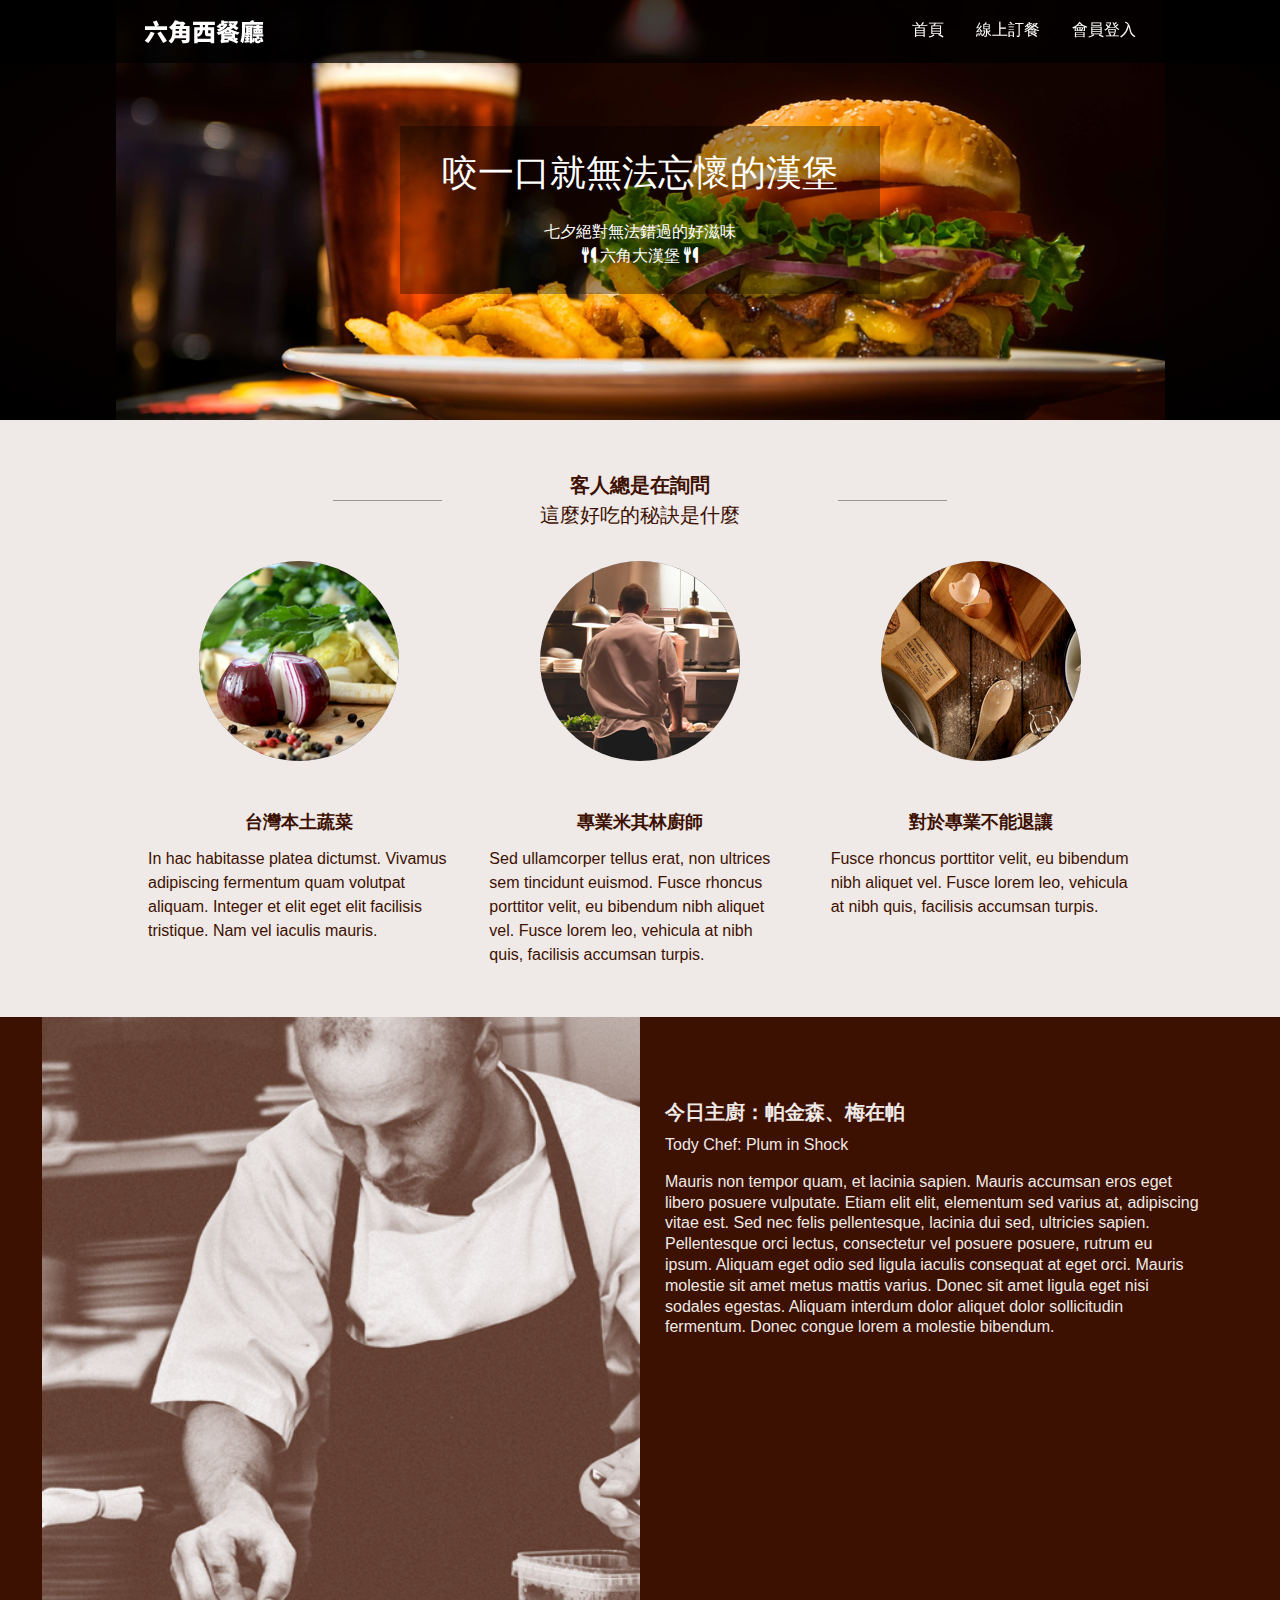
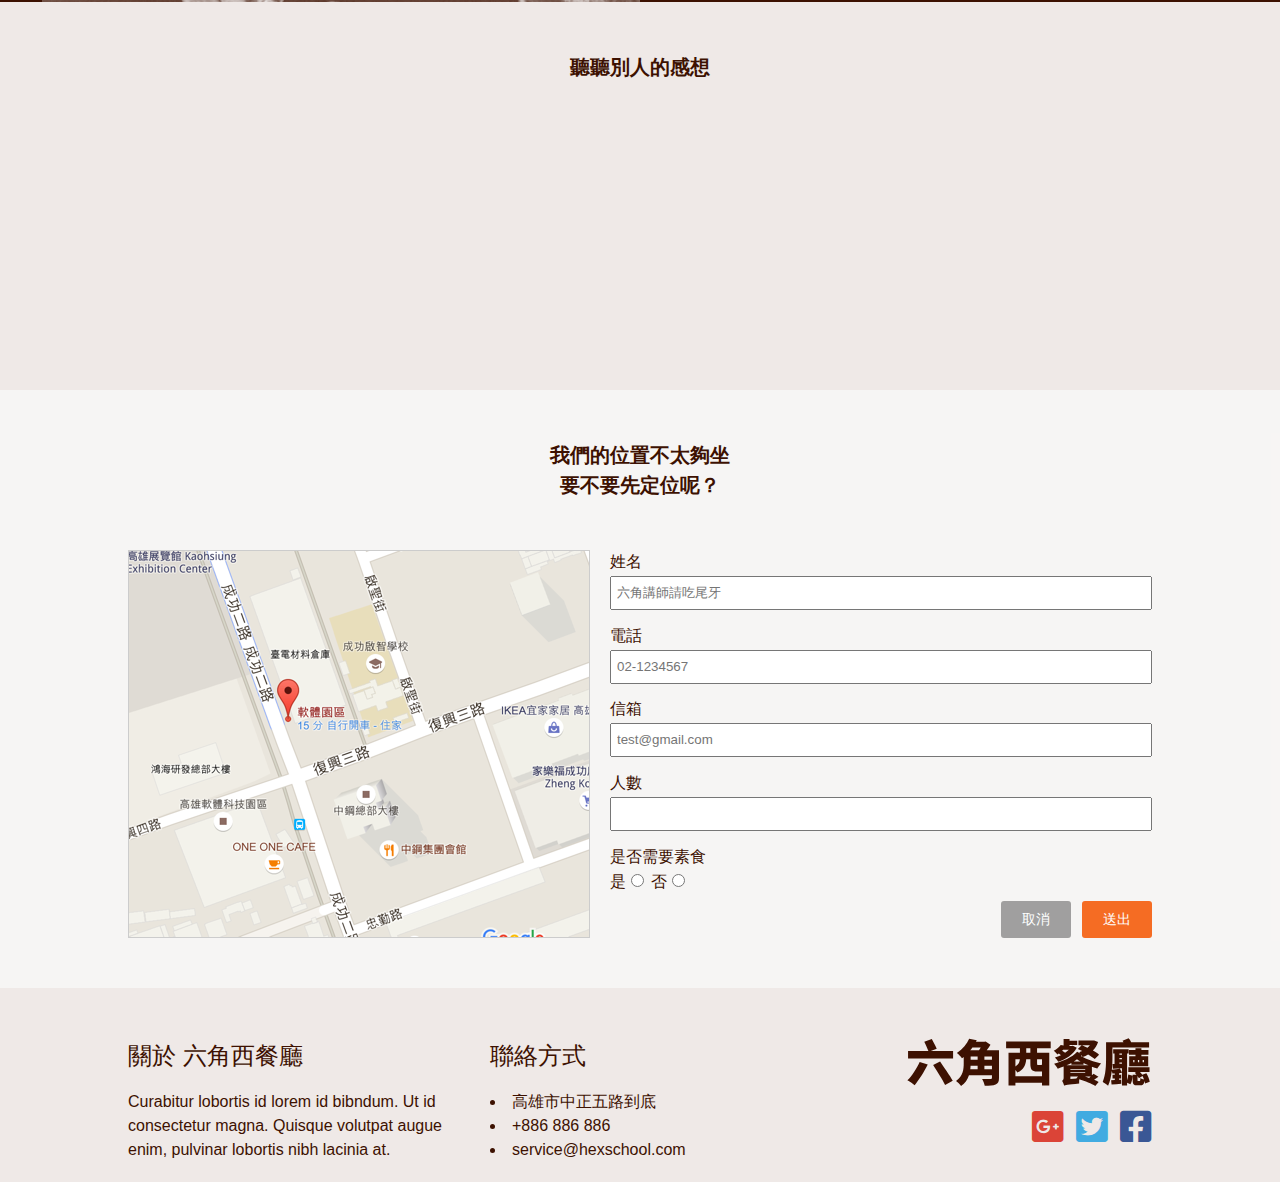
<file: index.html>
<!DOCTYPE html>
<html lang="en">
  <head>
    <meta charset="UTF-8" />
    <meta name="viewport" content="width=device-width, initial-scale=1.0" />
    <title>六角西餐廳</title>
    <link rel="icon" href="/assets/favicon.png" type="image/png" />
    <link
      href="https://cdnjs.cloudflare.com/ajax/libs/font-awesome/6.0.0/css/all.min.css"
      rel="stylesheet"
    />
    <link rel="stylesheet" href="./sass/all.css" />
  </head>

  <body>
    <header>
      <nav>
        <div class="container">
          <h1>
            <a href="index.html"> 六角西餐廳</a>
          </h1>

          <div class="menu">
            <span></span>
          </div>

          <ul class="menu-list">
            <li><a href="./index.html">首頁</a></li>
            <li><a href="./product.html">線上訂餐</a></li>
            <li><a href="./login.html">會員登入</a></li>
          </ul>

          <ul class="navbar">
            <li><a href="./index.html">首頁</a></li>
            <li><a href="./product.html">線上訂餐</a></li>
            <li><a href="./login.html">會員登入</a></li>
          </ul>
        </div>
      </nav>

      <div class="banner">
        <div class="banner-content">
          <h2>咬一口<span>就無法忘懷的漢堡</span></h2>
          <p>
            七夕絕對無法錯過的好滋味 <br /><i class="fa-solid fa-utensils"></i>
            六角大漢堡 <i class="fa-solid fa-utensils"></i>
          </p>
        </div>
      </div>
    </header>

    <main class="index">
      <div class="feature">
        <div class="container">
          <h3>客人總是在詢問<br /><span>這麼好吃的秘訣是什麼</span></h3>
          <ul>
            <li>
              <img src="./assets/feature_1.png" alt="" />
              <h4>台灣本土蔬菜</h4>
              <p>
                In hac habitasse platea dictumst. Vivamus adipiscing fermentum
                quam volutpat aliquam. Integer et elit eget elit facilisis
                tristique. Nam vel iaculis mauris.
              </p>
            </li>
            <li>
              <img src="./assets/feature_2.png" alt="" />
              <h4>專業米其林廚師</h4>
              <p>
                Sed ullamcorper tellus erat, non ultrices sem tincidunt euismod.
                Fusce rhoncus porttitor velit, eu bibendum nibh aliquet vel.
                Fusce lorem leo, vehicula at nibh quis, facilisis accumsan
                turpis.
              </p>
            </li>
            <li>
              <img src="./assets/feature_3.png" alt="" />
              <h4>對於專業不能退讓</h4>
              <p>
                Fusce rhoncus porttitor velit, eu bibendum nibh aliquet vel.
                Fusce lorem leo, vehicula at nibh quis, facilisis accumsan
                turpis.
              </p>
            </li>
          </ul>
        </div>
      </div>

      <div class="main-chef">
        <div class="main-chef-content">
          <img src="./assets/main_chef_brown.png" alt="" />
          <div class="chef-info container">
            <h3>今日主廚：帕金森、梅在帕</h3>
            <p>Tody Chef: Plum in Shock</p>
            <p>
              Mauris non tempor quam, et lacinia sapien. Mauris accumsan eros
              eget libero posuere vulputate. Etiam elit elit, elementum sed
              varius at, adipiscing vitae est. Sed nec felis pellentesque,
              lacinia dui sed, ultricies sapien. Pellentesque orci lectus,
              consectetur vel posuere posuere, rutrum eu ipsum. Aliquam eget
              odio sed ligula iaculis consequat at eget orci. Mauris molestie
              sit amet metus mattis varius. Donec sit amet ligula eget nisi
              sodales egestas. Aliquam interdum dolor aliquet dolor sollicitudin
              fermentum. Donec congue lorem a molestie bibendum.
            </p>
          </div>
        </div>
      </div>
      <div class="feedback">
        <div class="container">
          <h3>聽聽別人的感想</h3>
          <ul class="feedback-content">
            <li>
              <img src="./assets/avatar_1.png" alt="" />
              <div class="recommend">
                <h4>高雄吃一口</h4>
                <p>
                  自從吃了這家餐廳以後，我口水連續流了一個多月都沒停，下次不要再被我遇到，不然我一定連他們桌子都啃下去。
                </p>
                <p>-- 產品經理</p>
              </div>
            </li>
            <li>
              <img src="./assets/avatar_2.png" alt="" />
              <div class="recommend">
                <h4>廟口小霸王</h4>
                <p>
                  自從吃了這家餐廳以後，我口水連續流了一個多月都沒停，下次不要再被我遇到，不然我一定連他們桌子都啃下去。
                </p>
                <p>-- 金身道士</p>
              </div>
            </li>
            <li>
              <img src="./assets/avatar_3.png" alt="" />
              <div class="recommend">
                <h4>春天也來了</h4>
                <p>
                  自從吃了這家餐廳以後，我口水連續流了一個多月都沒停，下次不要再被我遇到，不然我一定連他們桌子都啃下去。
                </p>
                <p>-- 美麗萬分</p>
              </div>
            </li>
          </ul>
        </div>
      </div>
      <div class="reserve">
        <h3>
          我們的位置不太夠坐<br />
          要不要先定位呢？
        </h3>
        <div class="container">
          <div class="reserve-content">
            <img src="./assets/Map.png" alt="map" />
            <form>
              <label for="name">姓名</label>
              <input type="text" id="name" placeholder="六角講師請吃尾牙" />
              <label for="phone">電話</label>
              <input type="tel" id="phone" placeholder="02-1234567" />
              <label for="email">信箱</label>
              <input type="email" id="email" placeholder="test@gmail.com" />
              <label for="number">人數</label>
              <input type="number" id="number" />
              <label>是否需要素食</label>

              <div class="radio">
                <label for="veg-yes">是</label
                ><input type="radio" id="veg-yes" name="veg" required />
                <label for="veg-no">否</label
                ><input type="radio" id="veg-no" name="veg" required />
              </div>

              <div class="form-button">
                <button type="button">取消</button>
                <button type="submit">送出</button>
              </div>
            </form>
          </div>
        </div>
      </div>
    </main>

    <footer>
      <div class="container">
        <div class="footer-content">
          <div class="about">
            <h3>關於 六角西餐廳</h3>
            <p>
              Curabitur lobortis id lorem id bibndum. Ut id consectetur magna.
              Quisque volutpat augue enim, pulvinar lobortis nibh lacinia at.
            </p>
          </div>
          <div class="contact">
            <h3>聯絡方式</h3>
            <ul>
              <li>高雄市中正五路到底</li>
              <li><a href="tel:+886 886 886">+886 886 886</a></li>
              <li>
                <a href="mailto:service@hexschool.com">service@hexschool.com</a>
              </li>
            </ul>
          </div>
        </div>

        <div class="footer-link">
          <a href="index.html" class="logo">六角西餐廳</a>
          <ul>
            <li>
              <a href="#"><i class="fa-brands fa-google-plus-square"></i> </a>
            </li>
            <li>
              <a href="#">
                <i class="fa-brands fa-twitter-square"></i>
              </a>
            </li>
            <li>
              <a href="#"><i class="fa-brands fa-facebook-square"></i></a>
            </li>
          </ul>
        </div>
      </div>
    </footer>

    <script
      src="https://code.jquery.com/jquery-3.7.1.slim.min.js"
      integrity="sha256-kmHvs0B+OpCW5GVHUNjv9rOmY0IvSIRcf7zGUDTDQM8="
      crossorigin="anonymous"
    ></script>
    <script src="./js/app.js"></script>
  </body>
</html>
</file>
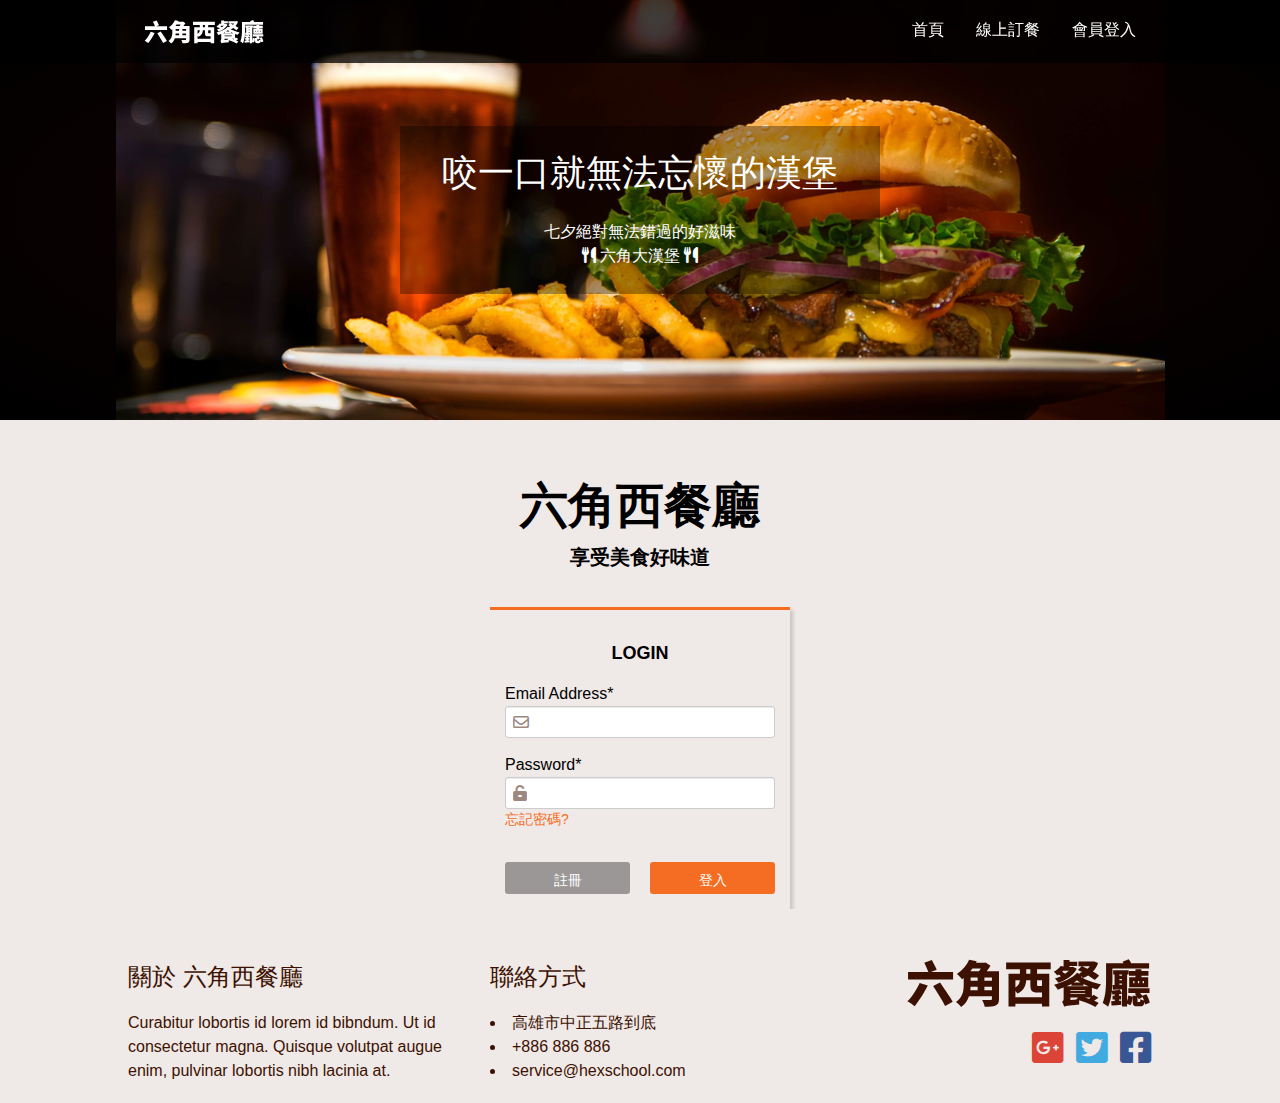
<file: login.html>
<!DOCTYPE html>
<html lang="en">
  <head>
    <meta charset="UTF-8" />
    <meta name="viewport" content="width=device-width, initial-scale=1.0" />
    <title>Document</title>
    <link
      href="https://cdnjs.cloudflare.com/ajax/libs/font-awesome/6.0.0/css/all.min.css"
      rel="stylesheet"
    />
    <link rel="stylesheet" href="./sass/all.css" />
  </head>

  <body>
    <header>
      <nav>
        <div class="container">
          <h1>
            <a href="index.html"> 六角西餐廳</a>
          </h1>

          <div class="menu">
            <span></span>
          </div>

          <ul class="menu-list">
            <li><a href="./index.html">首頁</a></li>
            <li><a href="./product.html">線上訂餐</a></li>
            <li><a href="./login.html">會員登入</a></li>
          </ul>

          <ul class="navbar">
            <li><a href="./index.html">首頁</a></li>
            <li><a href="./product.html">線上訂餐</a></li>
            <li><a href="./login.html">會員登入</a></li>
          </ul>
        </div>
      </nav>

      <div class="banner">
        <div class="banner-content">
          <h2>咬一口<span>就無法忘懷的漢堡</span></h2>
          <p>
            七夕絕對無法錯過的好滋味 <br /><i class="fa-solid fa-utensils"></i>
            六角大漢堡 <i class="fa-solid fa-utensils"></i>
          </p>
        </div>
      </div>
    </header>

    <main class="login">
      <div class="container">
        <h2>六角西餐廳</h2>
        <p>享受美食好味道</p>
        <form>
          <h3>LOGIN</h3>
          <label for="email">Email Address*</label>

          <div class="input-group">
            <input type="email" id="email" /><i
              class="fa-regular fa-envelope"
            ></i>
          </div>

          <label for="password">Password*</label>
          <div class="input-group">
            <input type="password" id="password" /><i
              class="fa-solid fa-unlock-keyhole"
            ></i>
          </div>

          <a href="#">忘記密碼?</a>

          <div class="form-button">
            <button type="button">註冊</button>
            <button type="submit">登入</button>
          </div>
        </form>
      </div>
    </main>

    <footer>
      <div class="container">
        <div class="footer-content">
          <div class="about">
            <h3>關於 六角西餐廳</h3>
            <p>
              Curabitur lobortis id lorem id bibndum. Ut id consectetur magna.
              Quisque volutpat augue enim, pulvinar lobortis nibh lacinia at.
            </p>
          </div>
          <div class="contact">
            <h3>聯絡方式</h3>
            <ul>
              <li>高雄市中正五路到底</li>
              <li><a href="tel:+886 886 886">+886 886 886</a></li>
              <li>
                <a href="mailto:service@hexschool.com">service@hexschool.com</a>
              </li>
            </ul>
          </div>
        </div>

        <div class="footer-link">
          <a href="index.html" class="logo">六角西餐廳</a>
          <ul>
            <li>
              <a href="#"><i class="fa-brands fa-google-plus-square"></i> </a>
            </li>
            <li>
              <a href="#">
                <i class="fa-brands fa-twitter-square"></i>
              </a>
            </li>
            <li>
              <a href="#"><i class="fa-brands fa-facebook-square"></i></a>
            </li>
          </ul>
        </div>
      </div>
    </footer>

    <script
      src="https://code.jquery.com/jquery-3.7.1.slim.min.js"
      integrity="sha256-kmHvs0B+OpCW5GVHUNjv9rOmY0IvSIRcf7zGUDTDQM8="
      crossorigin="anonymous"
    ></script>
    <script src="./js/app.js"></script>
  </body>
</html>
</file>
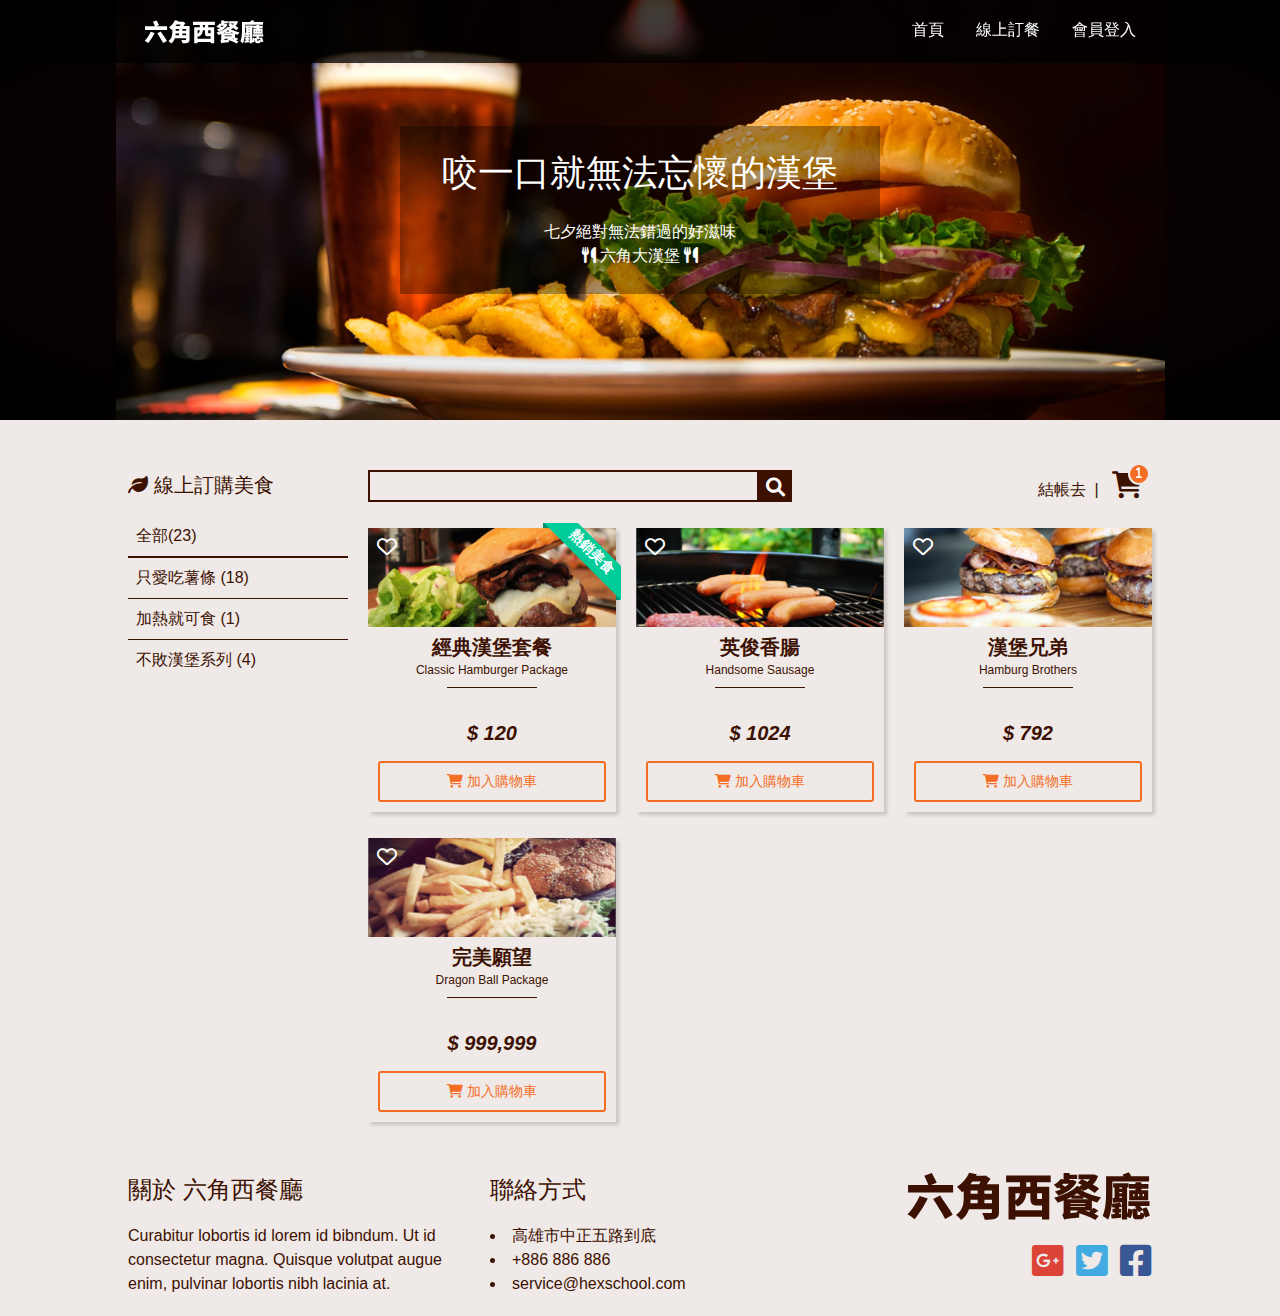
<file: product.html>
<!DOCTYPE html>
<html lang="en">
  <head>
    <meta charset="UTF-8" />
    <meta name="viewport" content="width=device-width, initial-scale=1.0" />
    <title>Document</title>
    <link
      href="https://cdnjs.cloudflare.com/ajax/libs/font-awesome/6.0.0/css/all.min.css"
      rel="stylesheet"
    />
    <link rel="stylesheet" href="./sass/all.css" />
  </head>

  <body>
    <header>
      <nav>
        <div class="container">
          <h1>
            <a href="index.html"> 六角西餐廳</a>
          </h1>

          <div class="menu">
            <span></span>
          </div>

          <ul class="menu-list">
            <li><a href="./index.html">首頁</a></li>
            <li><a href="./product.html">線上訂餐</a></li>
            <li><a href="./login.html">會員登入</a></li>
          </ul>

          <ul class="navbar">
            <li><a href="./index.html">首頁</a></li>
            <li><a href="./product.html">線上訂餐</a></li>
            <li><a href="./login.html">會員登入</a></li>
          </ul>
        </div>
      </nav>

      <div class="banner">
        <div class="banner-content">
          <h2>咬一口<span>就無法忘懷的漢堡</span></h2>
          <p>
            七夕絕對無法錯過的好滋味 <br /><i class="fa-solid fa-utensils"></i>
            六角大漢堡 <i class="fa-solid fa-utensils"></i>
          </p>
        </div>
      </div>
    </header>

    <main class="product">
      <div class="container">
        <div class="product-category">
          <h3><i class="fa-solid fa-leaf"></i> 線上訂購美食</h3>
          <ul>
            <li>全部(23)</li>
            <li>只愛吃薯條 (18)</li>
            <li>加熱就可食 (1)</li>
            <li>不敗漢堡系列 (4)</li>
          </ul>
        </div>

        <div class="product-list">
          <div class="search">
            <div class="search-input-group">
              <input type="text" /><a href="#"
                ><i class="fa-solid fa-magnifying-glass"></i
              ></a>
            </div>

            <p>
              <a href="">結帳去</a> &nbsp;| &nbsp;
              <a href=""><i class="fa-solid fa-cart-shopping"></i></a>
            </p>
          </div>

          <ul class="product-cards">
            <li>
              <div class="ribbon-wrap">
                <span></span>
                <p>熱銷美食</p>
              </div>
              <i class="fa-regular fa-heart like"></i>
              <img src="./assets/product_1.png" alt="" />
              <h4>經典漢堡套餐<br /><span>Classic Hamburger Package</span></h4>
              <p>$ 120</p>
              <button type="button">
                <i class="fa-solid fa-cart-shopping"></i> 加入購物車
              </button>
            </li>

            <li>
              <i class="fa-regular fa-heart like"></i>
              <img src="./assets/product_2.png" alt="" />
              <h4>英俊香腸<br /><span>Handsome Sausage</span></h4>
              <p>$ 1024</p>
              <button type="button">
                <i class="fa-solid fa-cart-shopping"></i> 加入購物車
              </button>
            </li>
            <li>
              <i class="fa-regular fa-heart like"></i>
              <img src="./assets/product_3.png" alt="" />
              <h4>漢堡兄弟<br /><span>Hamburg Brothers</span></h4>
              <p>$ 792</p>
              <button type="button">
                <i class="fa-solid fa-cart-shopping"></i> 加入購物車
              </button>
            </li>
            <li>
              <i class="fa-regular fa-heart like"></i>
              <img src="./assets/product_4.png" alt="" />
              <h4>完美願望<br /><span>Dragon Ball Package</span></h4>
              <p>$ 999,999</p>
              <button type="button">
                <i class="fa-solid fa-cart-shopping"></i> 加入購物車
              </button>
            </li>
          </ul>
        </div>
      </div>
    </main>

    <footer>
      <div class="container">
        <div class="footer-content">
          <div class="about">
            <h3>關於 六角西餐廳</h3>
            <p>
              Curabitur lobortis id lorem id bibndum. Ut id consectetur magna.
              Quisque volutpat augue enim, pulvinar lobortis nibh lacinia at.
            </p>
          </div>
          <div class="contact">
            <h3>聯絡方式</h3>
            <ul>
              <li>高雄市中正五路到底</li>
              <li><a href="tel:+886 886 886">+886 886 886</a></li>
              <li>
                <a href="mailto:service@hexschool.com">service@hexschool.com</a>
              </li>
            </ul>
          </div>
        </div>

        <div class="footer-link">
          <a href="index.html" class="logo">六角西餐廳</a>
          <ul>
            <li>
              <a href="#"><i class="fa-brands fa-google-plus-square"></i> </a>
            </li>
            <li>
              <a href="#">
                <i class="fa-brands fa-twitter-square"></i>
              </a>
            </li>
            <li>
              <a href="#"><i class="fa-brands fa-facebook-square"></i></a>
            </li>
          </ul>
        </div>
      </div>
    </footer>

    <script
      src="https://code.jquery.com/jquery-3.7.1.slim.min.js"
      integrity="sha256-kmHvs0B+OpCW5GVHUNjv9rOmY0IvSIRcf7zGUDTDQM8="
      crossorigin="anonymous"
    ></script>
    <script src="./js/app.js"></script>
  </body>
</html>
</file>
<file: sass/all.css>
@charset "UTF-8";
/* http://meyerweb.com/eric/tools/css/reset/ 
   v2.0 | 20110126
   License: none (public domain)
*/
html,
body,
div,
span,
applet,
object,
iframe,
h1,
h2,
h3,
h4,
h5,
h6,
p,
blockquote,
pre,
a,
abbr,
acronym,
address,
big,
cite,
code,
del,
dfn,
em,
img,
ins,
kbd,
q,
s,
samp,
small,
strike,
strong,
sub,
sup,
tt,
var,
b,
u,
i,
center,
dl,
dt,
dd,
ol,
ul,
li,
fieldset,
form,
label,
legend,
table,
caption,
tbody,
tfoot,
thead,
tr,
th,
td,
article,
aside,
canvas,
details,
embed,
figure,
figcaption,
footer,
header,
hgroup,
menu,
nav,
output,
ruby,
section,
summary,
time,
mark,
audio,
video {
  margin: 0;
  padding: 0;
  border: 0;
  font-size: 100%;
  font-family: 微軟正黑體, Arial, Helvetica, sans-serif;
  vertical-align: baseline;
  font-weight: 500;
}

/* HTML5 display-role reset for older browsers */
article,
aside,
details,
figcaption,
figure,
footer,
header,
hgroup,
menu,
nav,
section {
  display: block;
}

body {
  line-height: 1;
}

ol,
ul {
  list-style: none;
}

blockquote,
q {
  quotes: none;
}

blockquote:before,
blockquote:after,
q:before,
q:after {
  content: "";
  content: none;
}

table {
  border-collapse: collapse;
  border-spacing: 0;
}

* {
  box-sizing: border-box;
  line-height: 1.5;
}

li {
  list-style: none;
}

a {
  text-decoration: none;
}

.container {
  margin: 0 auto;
  max-width: 1024px;
}
@media screen and (max-width: 768px) {
  .container {
    max-width: 540px;
  }
}
@media screen and (max-width: 576px) {
  .container {
    max-width: 301px;
  }
}

nav {
  position: fixed;
  width: 100%;
  top: 0;
  left: 0;
  background-color: rgba(0, 0, 0, 0.75);
  z-index: 10;
}
@media screen and (max-width: 576px) {
  nav {
    padding: 15px;
  }
}
nav .container {
  margin: 0 auto;
  display: flex;
  align-items: center;
  justify-content: space-between;
}
@media screen and (max-width: 576px) {
  nav .container {
    max-width: 100vw;
  }
}
nav .container h1 {
  margin-left: 16px;
  background-image: url("../assets/logo_w(null).svg");
  background-repeat: no-repeat;
}
@media screen and (max-width: 768px) {
  nav .container h1 {
    margin-left: 0;
  }
}
nav .container h1 a {
  width: 120px;
  height: 24px;
  text-indent: 110%;
  white-space: nowrap;
  overflow: hidden;
  display: block;
}
nav .container .menu {
  position: relative;
  display: none;
  width: 25px;
  height: 25px;
}
@media screen and (max-width: 576px) {
  nav .container .menu {
    display: block;
  }
}
nav .container .menu span,
nav .container .menu span::before,
nav .container .menu span::after {
  content: "";
  display: block;
  height: 3px;
  width: 24px;
  background-color: white;
  position: absolute;
  top: 10px;
  right: 0;
}
nav .container .menu span::before {
  top: -10px;
}
nav .container .menu span::after {
  top: 10px;
}
nav .container .menu-list {
  height: 0px;
  z-index: 10;
  width: 100vw;
  position: fixed;
  top: 54px;
  left: 0;
  overflow: hidden;
  transition: height 0.8s ease;
  background: linear-gradient(to bottom, rgba(0, 0, 0, 0.75), rgba(0, 0, 0, 0.9));
}
nav .container .menu-list li {
  height: 80px;
  display: flex;
  justify-content: center;
  align-items: center;
}
nav .container .menu-list a {
  color: white;
  font-size: 18px;
}
nav .container .menu-list.expanded {
  height: 240px;
  border-top: 1px solid white;
}
nav .container .navbar {
  display: flex;
}
@media screen and (max-width: 576px) {
  nav .container .navbar {
    display: none;
  }
}
nav .container .navbar li {
  padding: 18px 16px;
  border-bottom: 3px solid transparent;
}
nav .container .navbar li:hover {
  border-bottom: 3px solid #f56c23;
}
nav .container .navbar li a {
  text-decoration: none;
  font-size: 16px;
  color: white;
}

.banner {
  background: url("../assets/header_desktop.png"), radial-gradient(ellipse, #150303, #000000);
  background-repeat: no-repeat;
  background-position: center center;
  height: 420px;
  display: flex;
  justify-content: center;
  align-items: center;
}
@media screen and (max-width: 576px) {
  .banner {
    background: url("../assets/header_mobile.png");
  }
}
.banner .banner-content {
  padding: 0px 42px;
  background-color: rgba(0, 0, 0, 0.35);
}
.banner h2 {
  text-align: center;
  padding: 20px 0;
  color: white;
  font-size: 36px;
}
@media screen and (max-width: 576px) {
  .banner h2 span {
    display: block;
  }
}
.banner p {
  text-align: center;
  padding-bottom: 26px;
  color: white;
  font-size: 16px;
  line-height: 1.5;
}

footer {
  padding: 50px 0 20px 0;
  background-color: #efe9e7;
  color: #3d1101;
}
footer .container {
  display: flex;
}
@media screen and (max-width: 768px) {
  footer .container {
    flex-direction: column;
  }
}

.footer-content {
  display: flex;
  margin-right: 75px;
}
@media screen and (max-width: 768px) {
  .footer-content {
    flex-direction: column;
    margin-right: 0;
  }
}
.footer-content h3 {
  font-size: 24px;
  margin-bottom: 16px;
}
.footer-content .about {
  flex: 1;
  margin-right: 20px;
}
@media screen and (max-width: 768px) {
  .footer-content .about {
    width: 100%;
  }
}
.footer-content .contact {
  flex: 1;
}
@media screen and (max-width: 768px) {
  .footer-content .contact {
    margin: 30px 0;
  }
}
.footer-content .contact li {
  list-style: disc;
  list-style-position: inside;
}
.footer-content .contact a {
  text-decoration: none;
  color: #3d1101;
}

.footer-link .logo {
  display: block;
  background-image: url("../assets/logo_l@svg.svg");
  background-repeat: no-repeat;
  text-indent: 110%;
  white-space: nowrap;
  overflow: hidden;
  display: block;
  width: 245px;
  height: 49px;
  margin-bottom: 22px;
}
@media screen and (max-width: 768px) {
  .footer-link .logo {
    margin-left: auto;
  }
}
.footer-link ul {
  display: flex;
  justify-content: end;
}
.footer-link ul li:nth-of-type(1) i {
  font-size: 36px;
  color: #db4437;
}
.footer-link ul li:nth-of-type(2) i {
  font-size: 36px;
  color: #41abe1;
  padding: 0 12px;
}
.footer-link ul li:nth-of-type(3) i {
  font-size: 36px;
  color: #3a5795;
}

button {
  border-radius: 3px;
  font-size: 14px;
  border: none;
  padding: 8px 21px;
  color: white;
  cursor: pointer;
}

.index {
  background-color: #efe9e7;
  color: #3d1101;
}
.index h3 {
  font-size: 20px;
  font-weight: bold;
  text-align: center;
}
.index h4 {
  font-size: 18px;
  font-weight: bold;
}
.index .feature {
  text-align: center;
  padding: 50px 0;
}
.index .feature h3 {
  position: relative;
}
.index .feature h3 span::before,
.index .feature h3 span::after {
  content: "";
  display: block;
  position: absolute;
  width: 109px;
  height: 1px;
  background-color: #979797;
}
.index .feature h3 span::before {
  left: 20%;
  top: 50%;
}
.index .feature h3 span::after {
  right: 20%;
  top: 50%;
}
.index .feature ul {
  display: flex;
  justify-content: space-around;
}
@media screen and (max-width: 576px) {
  .index .feature ul {
    flex-direction: column;
  }
}
.index .feature ul li {
  width: 29.427%;
}
@media screen and (max-width: 576px) {
  .index .feature ul li {
    width: 100%;
  }
}
.index .feature ul li img {
  margin: 31px 0 21px 0;
  border-radius: 50%;
  max-width: 100%;
}
.index .feature ul li h4 {
  margin: 20px 0 11px 0;
}
.index .feature ul li p {
  text-align: start;
}
.index .main-chef {
  background-color: #3d1101;
}
.index .main-chef .main-chef-content {
  padding: 0 42px;
  display: flex;
  justify-content: center;
}
@media screen and (max-width: 768px) {
  .index .main-chef .main-chef-content {
    flex-direction: column;
    padding: 0;
    margin: 0 auto;
  }
}
.index .main-chef .main-chef-content img {
  width: 50%;
  -o-object-fit: cover;
     object-fit: cover;
}
@media screen and (max-width: 768px) {
  .index .main-chef .main-chef-content img {
    width: 100%;
  }
}
.index .main-chef .main-chef-content .chef-info {
  width: 50%;
  padding: 80px 0;
}
@media screen and (max-width: 768px) {
  .index .main-chef .main-chef-content .chef-info {
    width: 100%;
    padding: 30px 0;
  }
}
.index .main-chef .main-chef-content h3,
.index .main-chef .main-chef-content p {
  text-align: start;
  margin-left: 25px;
  margin-right: 35px;
  color: #efe9e7;
}
@media screen and (max-width: 768px) {
  .index .main-chef .main-chef-content h3,
  .index .main-chef .main-chef-content p {
    margin: 0;
  }
}
.index .main-chef .main-chef-content p {
  padding: 8px 0;
  line-height: 1.3;
}
.index .feedback {
  padding: 50px 0;
}
.index .feedback h3 {
  margin-bottom: 51px;
}
.index .feedback .feedback-content {
  transition: 1.5s ease;
  display: flex;
  justify-content: space-around;
  opacity: 0;
  transform: translateY(50px);
}
@media screen and (max-width: 768px) {
  .index .feedback .feedback-content {
    flex-direction: column;
  }
}
.index .feedback .feedback-content li {
  display: flex;
  width: 31%;
}
@media screen and (max-width: 768px) {
  .index .feedback .feedback-content li {
    width: 100%;
  }
}
.index .feedback .feedback-content li img {
  border-radius: 50%;
  width: 67px;
  height: 67px;
}
.index .feedback .feedback-content li .recommend {
  margin-left: 13px;
}
.index .feedback .feedback-content li h4 {
  margin: 22px 0;
}
.index .feedback .feedback-content li p:nth-of-type(2) {
  margin-top: 16px;
  text-align: end;
}
.index .reserve {
  padding: 50px;
  background-color: rgba(250, 250, 250, 0.7);
}
@media screen and (max-width: 576px) {
  .index .reserve {
    padding: 50px 0;
  }
}
.index .reserve .reserve-content {
  display: flex;
  padding-top: 50px;
}
@media screen and (max-width: 768px) {
  .index .reserve .reserve-content {
    flex-direction: column;
  }
}
.index .reserve .reserve-content form {
  margin-left: 20px;
  display: flex;
  flex-direction: column;
  justify-content: space-between;
  width: 100%;
}
@media screen and (max-width: 768px) {
  .index .reserve .reserve-content form {
    margin-left: 0;
    margin-top: 30px;
  }
}
.index .reserve .reserve-content form input {
  padding: 5px;
  margin-bottom: 12px;
  align-items: center;
}
.index .reserve .reserve-content form .form-button {
  display: flex;
  justify-content: end;
}
.index .reserve .reserve-content form .form-button button:nth-of-type(1) {
  background-color: rgba(0, 0, 0, 0.3490196078);
  margin-right: 11px;
}
.index .reserve .reserve-content form .form-button button:nth-of-type(2) {
  background-color: #f56c23;
}

.index ul.feedback-content.fadeIn {
  opacity: 1;
  transform: translateY(0px);
}

.login {
  padding-top: 50px;
  background-color: #efe9e7;
}
.login h2 {
  font-size: 48px;
  text-align: center;
  font-weight: bolder;
}
.login p {
  font-size: 20px;
  text-align: center;
  font-weight: bolder;
  margin-bottom: 35px;
}
.login form {
  border-top: 3px solid #f56c23;
  margin: 0 auto;
  display: flex;
  flex-direction: column;
  width: 300px;
  padding: 15px;
  box-shadow: 3px 3px 4px 0px rgba(0, 0, 0, 0.16);
}
.login form .input-group {
  position: relative;
}
.login form .input-group i {
  position: absolute;
  top: calc(50% - 0.5em);
  left: 8px;
  color: #3d1101;
  opacity: 0.5;
}
.login form label {
  margin-top: 15px;
}
.login form input {
  width: 100%;
  border: 1px solid #cccccc;
  border-radius: 3px;
  padding: 5px;
  box-shadow: inset 0px 1px 0px 0px #ececec;
}
.login form h3 {
  margin-top: 15px;
  font-size: 18px;
  text-align: center;
  font-weight: bolder;
}
.login form a {
  font-size: 14px;
  color: #f56c23;
  margin-bottom: 32px;
}
.login form .form-button {
  display: flex;
  justify-content: space-between;
}
.login form .form-button button {
  width: 125px;
  height: 32px;
  font-weight: 14px;
}
.login form .form-button button:nth-of-type(1) {
  background-color: rgba(0, 0, 0, 0.3490196078);
}
.login form .form-button button:nth-of-type(2) {
  background-color: #f56c23;
}

main.product {
  padding-top: 50px;
  color: #3d1101;
  background-color: #efe9e7;
}
main.product .container {
  display: flex;
}
@media screen and (max-width: 576px) {
  main.product .container {
    flex-direction: column;
  }
}
main.product .product-category {
  width: 21.48437%;
  margin-right: 20px;
}
@media screen and (max-width: 576px) {
  main.product .product-category {
    width: 100%;
  }
}
main.product .product-category h3 {
  font-size: 20px;
  margin-bottom: 16px;
}
main.product .product-category ul {
  display: flex;
  flex-direction: column;
}
main.product .product-category ul li {
  cursor: pointer;
  padding: 8px;
}
main.product .product-category ul li:hover {
  color: white;
  background-color: #3d1101;
}
main.product .product-category ul li:not(:last-child) {
  border-bottom: 1px solid #3d1101;
}
main.product .product-category ul li:first-of-type {
  border-bottom: 2px solid #3d1101;
}
main.product .product-list {
  width: 76.5625%;
}
@media screen and (max-width: 576px) {
  main.product .product-list {
    width: 100%;
  }
}
main.product .product-list .search {
  display: flex;
  justify-content: space-between;
  align-items: center;
}
@media screen and (max-width: 576px) {
  main.product .product-list .search {
    flex-direction: column;
    align-items: end;
  }
}
main.product .product-list .search .search-input-group {
  display: flex;
  width: 54.08163%;
}
@media screen and (max-width: 576px) {
  main.product .product-list .search .search-input-group {
    margin-top: 23px;
    width: 100%;
  }
}
main.product .product-list .search .search-input-group input {
  background-color: transparent;
  height: 32px;
  border-radius: 0;
  border: 2px solid #3d1101;
  width: 100%;
}
@media screen and (max-width: 576px) {
  main.product .product-list .search .search-input-group input {
    margin-bottom: 20px;
    width: 100%;
  }
}
main.product .product-list .search .search-input-group a {
  display: flex;
  justify-content: center;
  align-items: center;
  width: 36px;
  height: 32px;
  background-color: #3d1101;
}
main.product .product-list .search .search-input-group i {
  font-size: 19px;
  color: white;
}
main.product .product-list .search p {
  position: relative;
  margin-right: 10px;
}
main.product .product-list .search p a {
  color: #3d1101;
}
main.product .product-list .search p a:hover {
  color: #f56c23;
}
main.product .product-list .search p i {
  color: #3d1101;
  font-size: 27px;
  text-decoration: none;
}
main.product .product-list .search p i:hover {
  color: #f56c23;
}
main.product .product-list .search p i::after {
  padding-top: 2px;
  content: "1";
  border: 2px solid #efe9e7;
  text-align: center;
  color: white;
  display: block;
  position: absolute;
  top: -8px;
  right: -8px;
  width: 18px;
  height: 16px;
  font-size: 12px;
  border-radius: 50%;
  background-color: #f56c23;
}
main.product .product-list .product-cards {
  display: flex;
  flex-wrap: wrap;
  justify-content: space-between;
}
main.product .product-list .product-cards li {
  display: flex;
  flex-direction: column;
  margin-top: 26px;
  width: 31.63265%;
  box-shadow: 3px 3px 4px 0px rgba(0, 0, 0, 0.16);
  position: relative;
  z-index: 1;
}
@media screen and (max-width: 576px) {
  main.product .product-list .product-cards li {
    width: 100%;
  }
}
main.product .product-list .product-cards li .ribbon-wrap {
  display: block;
  overflow: hidden;
  position: absolute;
  width: 90px;
  height: 90px;
  top: -5px;
  right: -5px;
}
main.product .product-list .product-cards li .ribbon-wrap p {
  position: absolute;
  transform: rotate(45deg);
  color: white;
  background-color: #00cc99;
  height: 24px;
  width: 120px;
  top: 18px;
  text-align: center;
  font-size: 14px;
  font-style: normal;
  z-index: 1;
}
main.product .product-list .product-cards li .ribbon-wrap span {
  position: absolute;
  top: 0px;
  left: 12px;
  height: 10px;
  width: 10px;
  background-color: #078f6d;
  z-index: -1;
}
main.product .product-list .product-cards li .ribbon-wrap span::after {
  content: "";
  position: absolute;
  top: 67px;
  left: 67px;
  height: 10px;
  width: 10px;
  background-color: #078f6d;
  z-index: -1;
}
main.product .product-list .product-cards li .like {
  cursor: pointer;
  color: white;
  font-weight: 500;
  font-size: 20px;
  position: absolute;
  top: 9px;
  left: 9px;
  z-index: 1;
}
main.product .product-list .product-cards img {
  max-width: 100%;
  -o-object-fit: cover;
     object-fit: cover;
}
main.product .product-list .product-cards h4 {
  margin: 10px 0;
  text-align: center;
  font-size: 20px;
  font-weight: bolder;
  line-height: 1;
}
main.product .product-list .product-cards h4 span {
  font-size: 12px;
}
main.product .product-list .product-cards h4::after {
  content: "";
  display: block;
  margin: 0 auto;
  background-color: #3d1101;
  height: 1px;
  width: 90px;
  margin-top: 8px;
  margin-bottom: 20px;
}
main.product .product-list .product-cards p {
  font-style: italic;
  margin-bottom: 13px;
  font-size: 20px;
  text-align: center;
  font-weight: bolder;
}
main.product .product-list .product-cards button {
  border: 2px solid #f56c23;
  color: #f56c23;
  background-color: transparent;
  margin: 0 10px 10px 10px;
}
main.product .product-list .product-cards button:hover {
  background-color: #f56c23;
  color: white;
}/*# sourceMappingURL=all.css.map */
</file>
